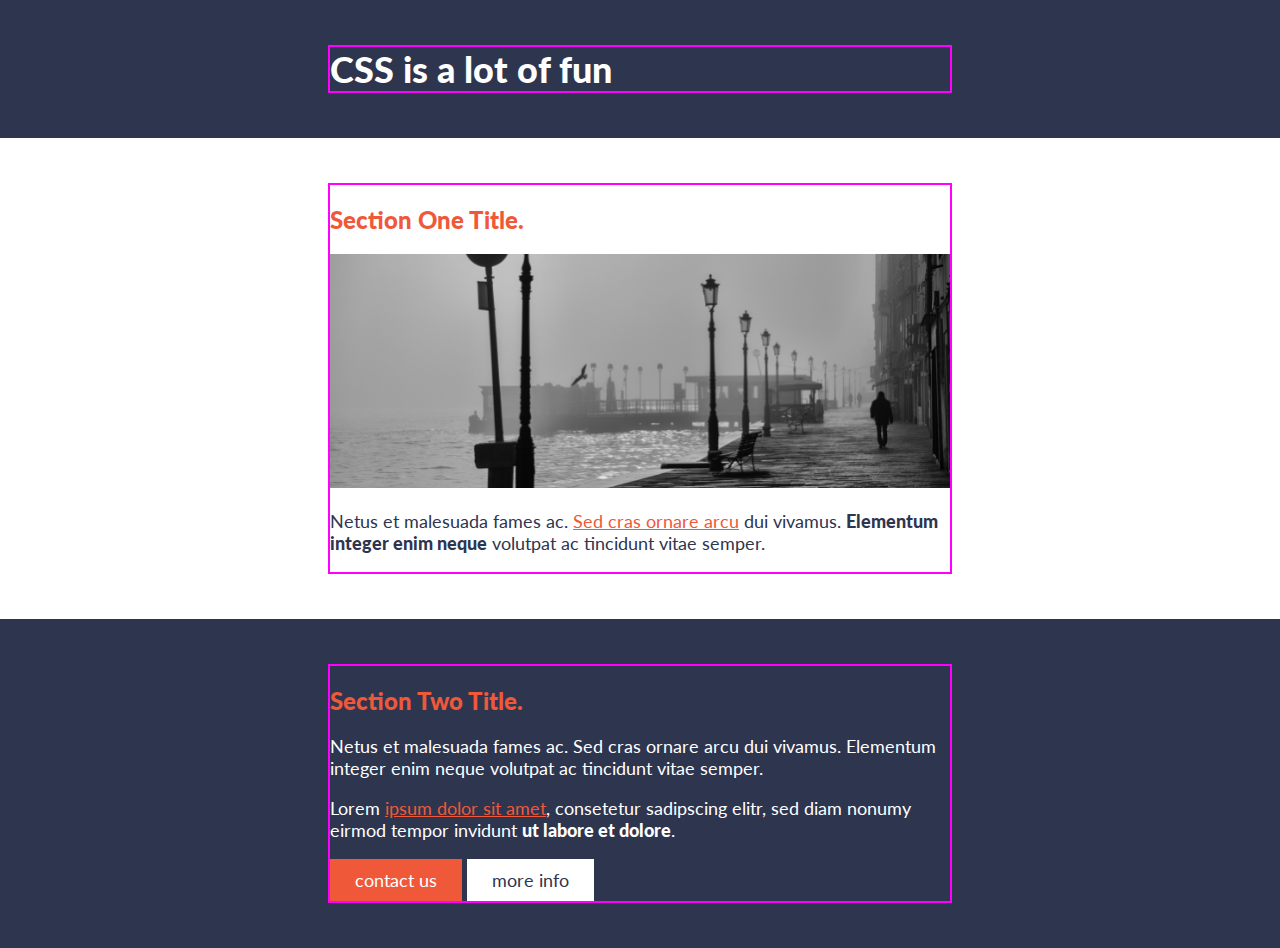
<file: challenge01/index.html>
<!DOCTYPE html>
<html>
    <head>
        <title>We did it!</title>
        <link href="https://fonts.googleapis.com/css?family=Lato:400,900&display=swap" rel="stylesheet">
        <link href="css/styles.css" rel="stylesheet"> 
    </head>
    
    <body>
        <header>
            <div class="container">
                <h1>CSS is a lot of fun</h1>
            </div>
        </header>
        
        <section class="section-one">
            <div class="container">
                <h2>Section One Title.</h2>
                <img src="images/boardwalk.png" alt="foggy boardwalk with man walking away in the distance">
                <p>Netus et malesuada fames ac. <a href="#">Sed cras ornare arcu</a> dui vivamus. <strong>Elementum integer enim neque</strong> volutpat ac tincidunt vitae semper.</p>
            </div>
        </section>
        
        <section class="section-two">
            <div class="container">
                <h2>Section Two Title.</h2>
                <p>Netus et malesuada fames ac. Sed cras ornare arcu dui vivamus. Elementum integer enim neque volutpat ac tincidunt vitae semper.</p>
                <p>Lorem <a href="#">ipsum dolor sit amet</a>, consetetur sadipscing elitr, sed diam nonumy eirmod tempor invidunt <strong>ut labore et dolore</strong>. </p>
                <a href="#" class="btn btn-accent">contact us</a>
                <a href="#" class="btn btn-white">more info</a>
            </div>
        </section>
    </body>
</html>
</file>
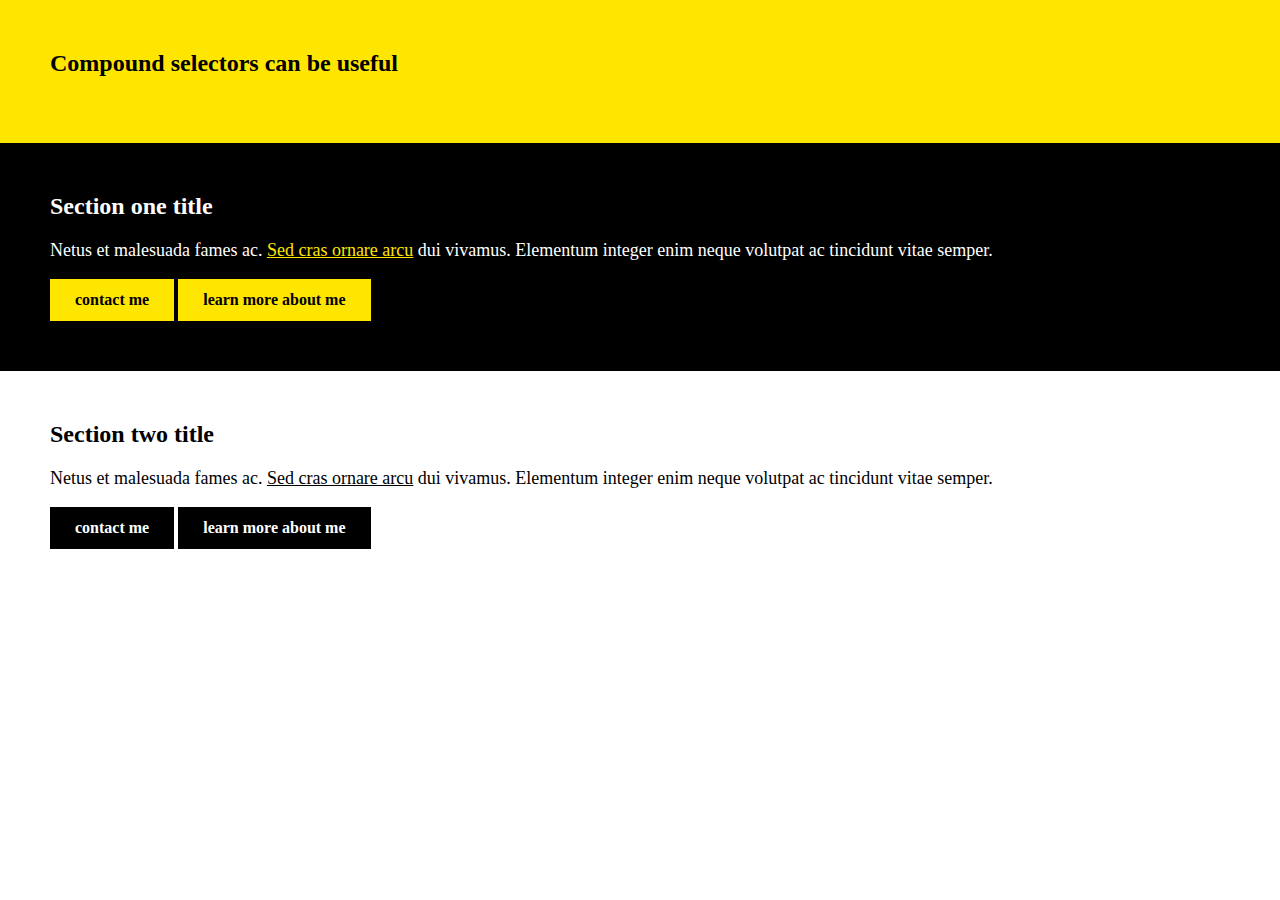
<file: compoundSelectors/index.html>
<html>
    <head>
        <link rel="stylesheet" href="css/style.css">
    </head>
    <body>
        <header>
            <h1>Compound selectors can be useful</h1>
        </header>
        
        <section class="section-one">
            <h2>Section one title</h2>
            <p>Netus et malesuada fames ac. <a href="#">Sed cras ornare arcu</a> dui vivamus. Elementum integer enim neque volutpat ac tincidunt vitae semper.</p>
            <a href="#" class="btn-yellow">contact me</a>
            <a href="#" class="btn-yellow">learn more about me</a>
        </section>
        
        <section class="section-two">
            <h2>Section two title</h2>
            <p>Netus et malesuada fames ac. <a href="#" class="section-two-link">Sed cras ornare arcu</a> dui vivamus. Elementum integer enim neque volutpat ac tincidunt vitae semper.</p>
            <a href="#" class="btn-black">contact me</a>
            <a href="#" class="btn-black">learn more about me</a>
        </section>
    </body>
</html>
</file>
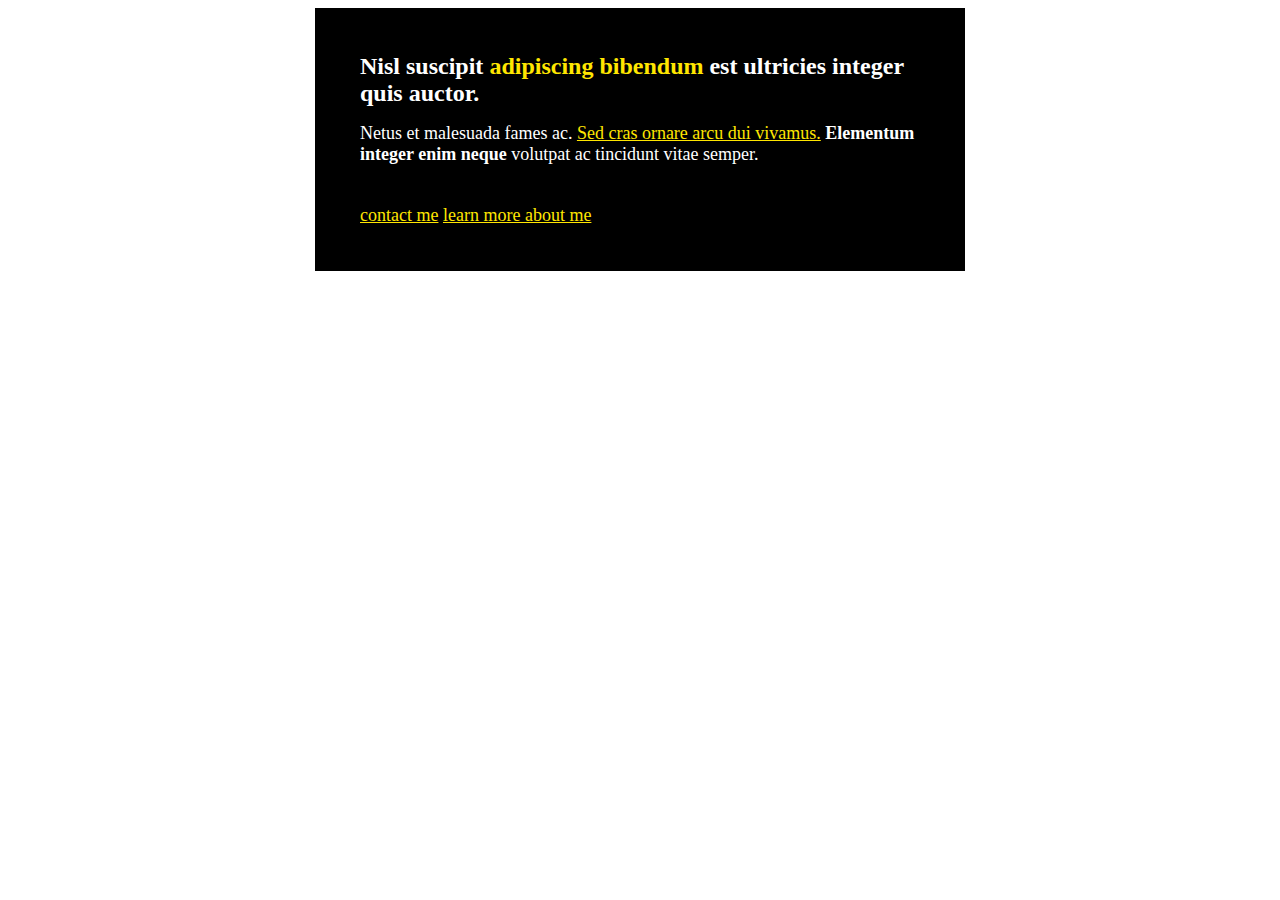
<file: practice00/index.html>
<!DOCTYPE html>
<html>
<head>
	<title></title>
	<link rel="stylesheet" type="text/css" href="css/style.css">
</head>
<body>
	<div class="card">
            <h1>Nisl suscipit <span class="accent-color">adipiscing bibendum</span> est ultricies integer quis auctor.</h1>
            <p>Netus et malesuada fames ac. <a href="#">Sed cras ornare arcu dui vivamus.</a> <strong>Elementum integer enim neque</strong> volutpat ac tincidunt vitae semper.</p>
            <p class="links">
                <a href="https://www.google.com/">contact me</a> <a href="https://www.google.com/">learn more about me</a>
            </p>
        </div>
</body>
</html>
</file>
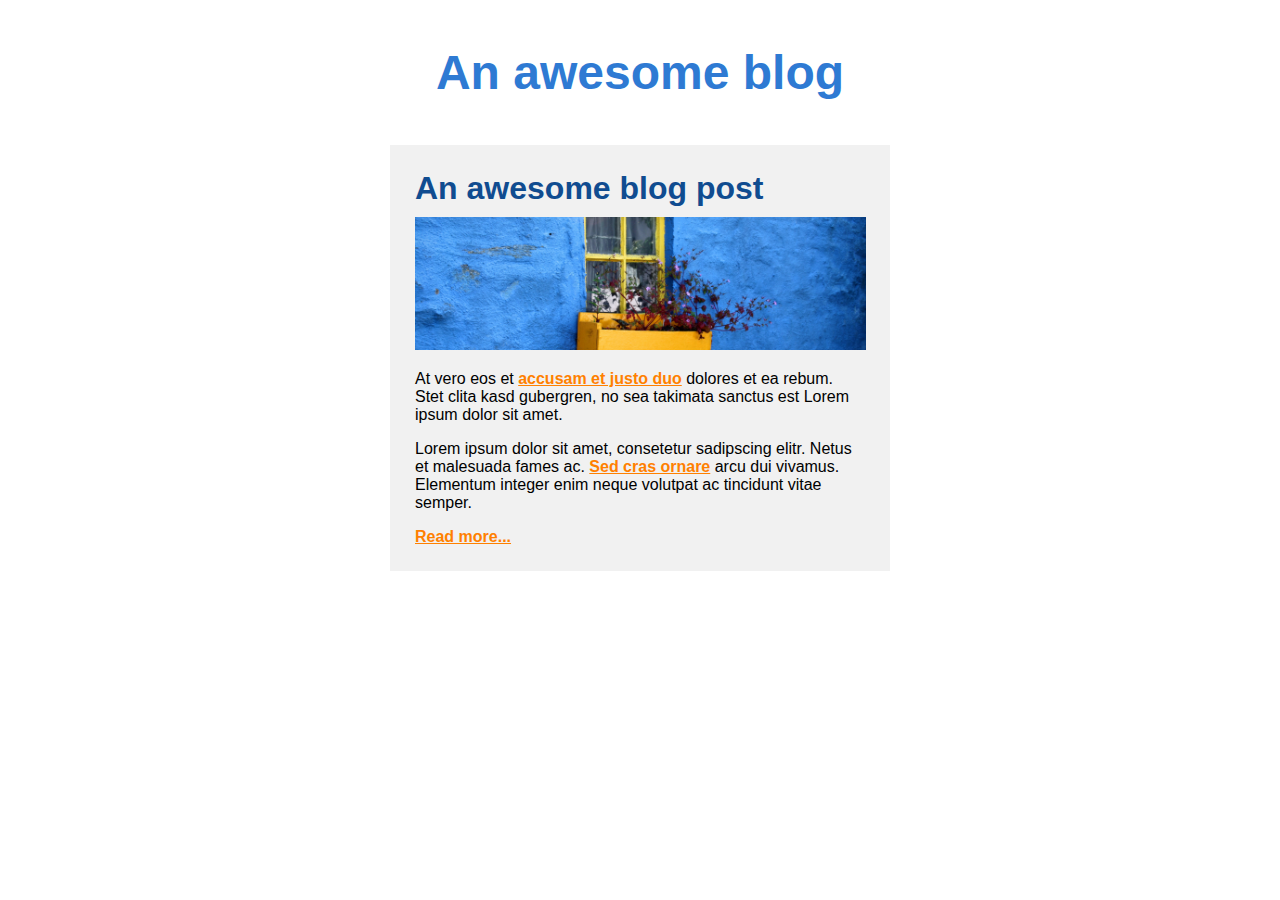
<file: practice01/index.html>
<!DOCTYPE html>
<html>
<head>
	<title>An awesome blog</title>
	<link rel="stylesheet" type="text/css" href="css/style.css">
</head>
<body>
	<h1>An awesome blog</h1>

	<div class="blog-post">
		<h2>An awesome blog post</h2>
		<img src="images/window.png" alt="a bright yellow window on a blue wall">
		<p>
			At vero eos et <a href="#">accusam et justo duo</a> dolores et ea rebum. Stet clita kasd gubergren, no sea takimata sanctus est Lorem ipsum dolor sit amet. 
		</p>
		<p>
			Lorem ipsum dolor sit amet, consetetur sadipscing elitr. Netus et malesuada fames ac. <a href="#">Sed cras ornare</a> arcu dui vivamus. Elementum integer enim neque volutpat ac tincidunt vitae semper.
		</p>
		<p class="read-more">
			<a href="">Read more...</a>
		</p>
	</div>

</body>
</html>
</file>
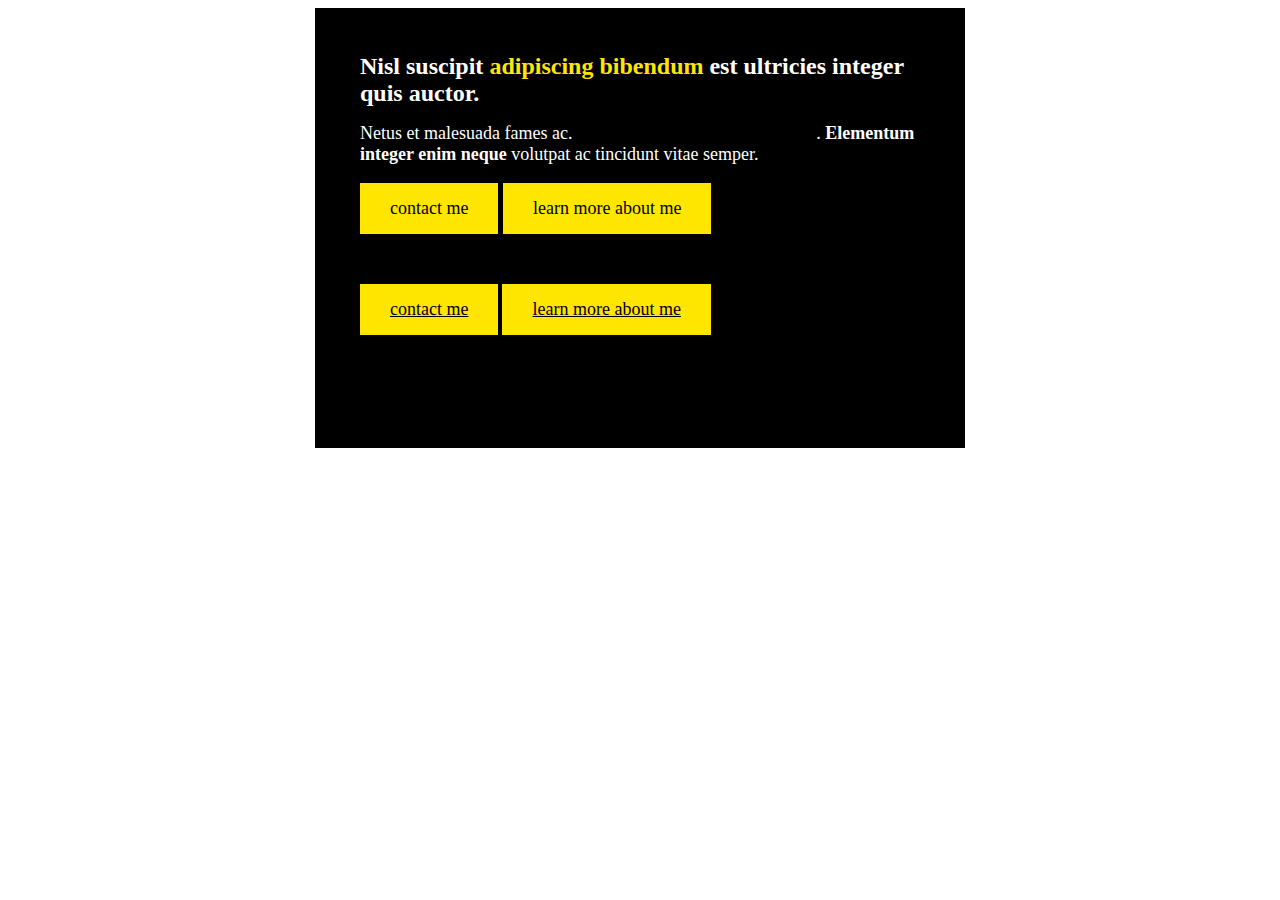
<file: practice02/index.html>
<html>
    <head>
        <link rel="stylesheet" href="css/style.css">
    </head>
    <body>
        <div class="card">
            <h1>Nisl suscipit <span class="accent-color">adipiscing bibendum</span> est ultricies integer quis auctor.</h1>
            <p>Netus et malesuada fames ac. <a href="#">Sed cras ornare arcu dui vivamus</a>. <strong>Elementum integer enim neque</strong> volutpat ac tincidunt vitae semper.</p>
            <p class="links">
                <a class="button" href="#">contact me</a> 
                <a href="#" class="button">learn more about me</a>
            </p>
            
            <p class="button"><a href="#">contact me</a> </p>
            <p class="button"><a href="#">learn more about me</a></p>
            </p>
        </div>
    </body>
</html>
</file>
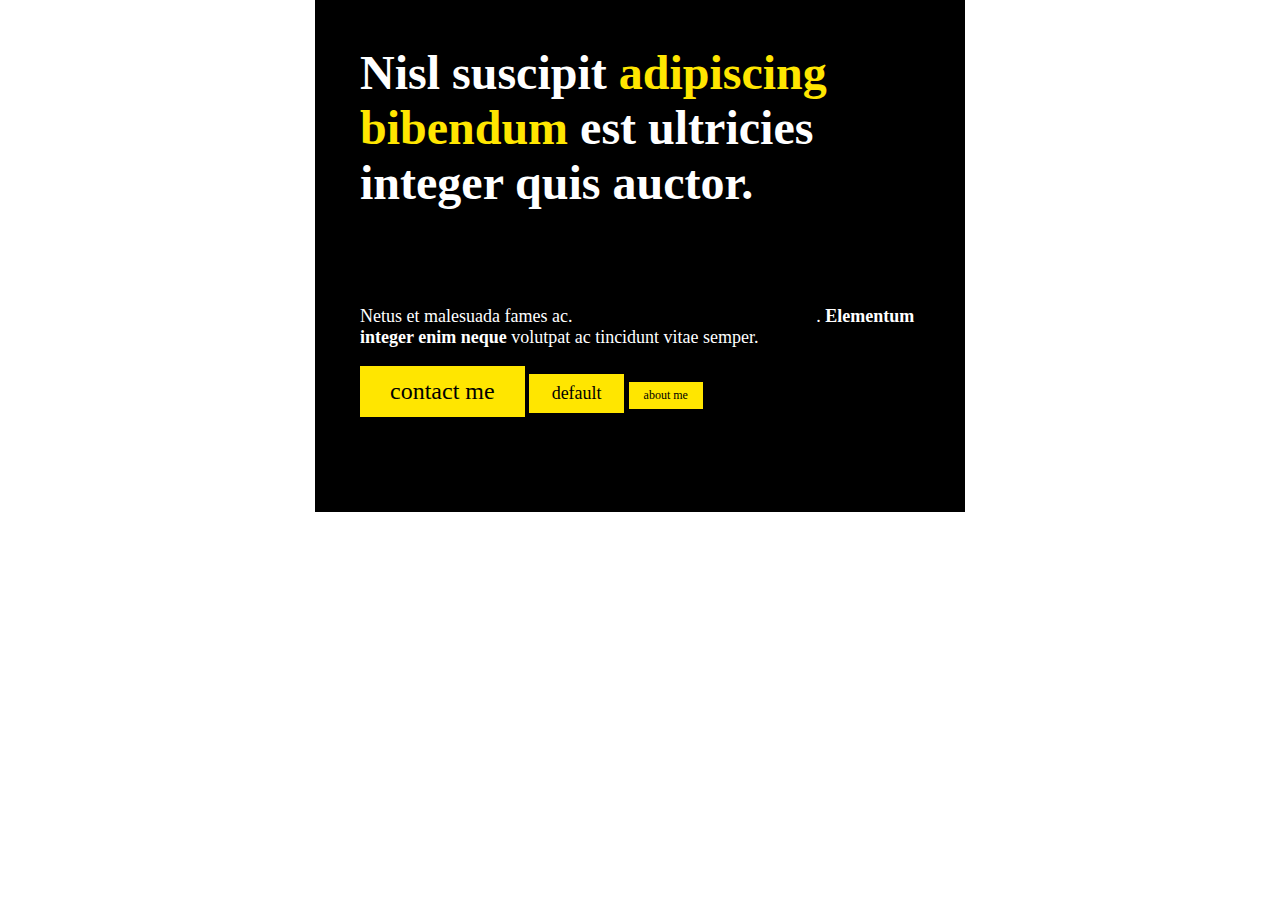
<file: practice03/index.html>
<html>
    <head>
        <link rel="stylesheet" href="css/style.css">
    </head>
    <body>
        <div class="card">
            <h1>Nisl suscipit <span class="accent-color">adipiscing bibendum</span> est ultricies integer quis auctor.</h1>
            <p>Netus et malesuada fames ac. <a href="#">Sed cras ornare arcu dui vivamus</a>. <strong>Elementum integer enim neque</strong> volutpat ac tincidunt vitae semper.</p>
            <p class="links">
                <a class="button btn-big" href="#">contact me</a> 
                <a class="button" href="#">default</a> 
                <a href="#" class="button btn-small">about me</a>
            </p>
        </div>
    </body>
</html>
</file>
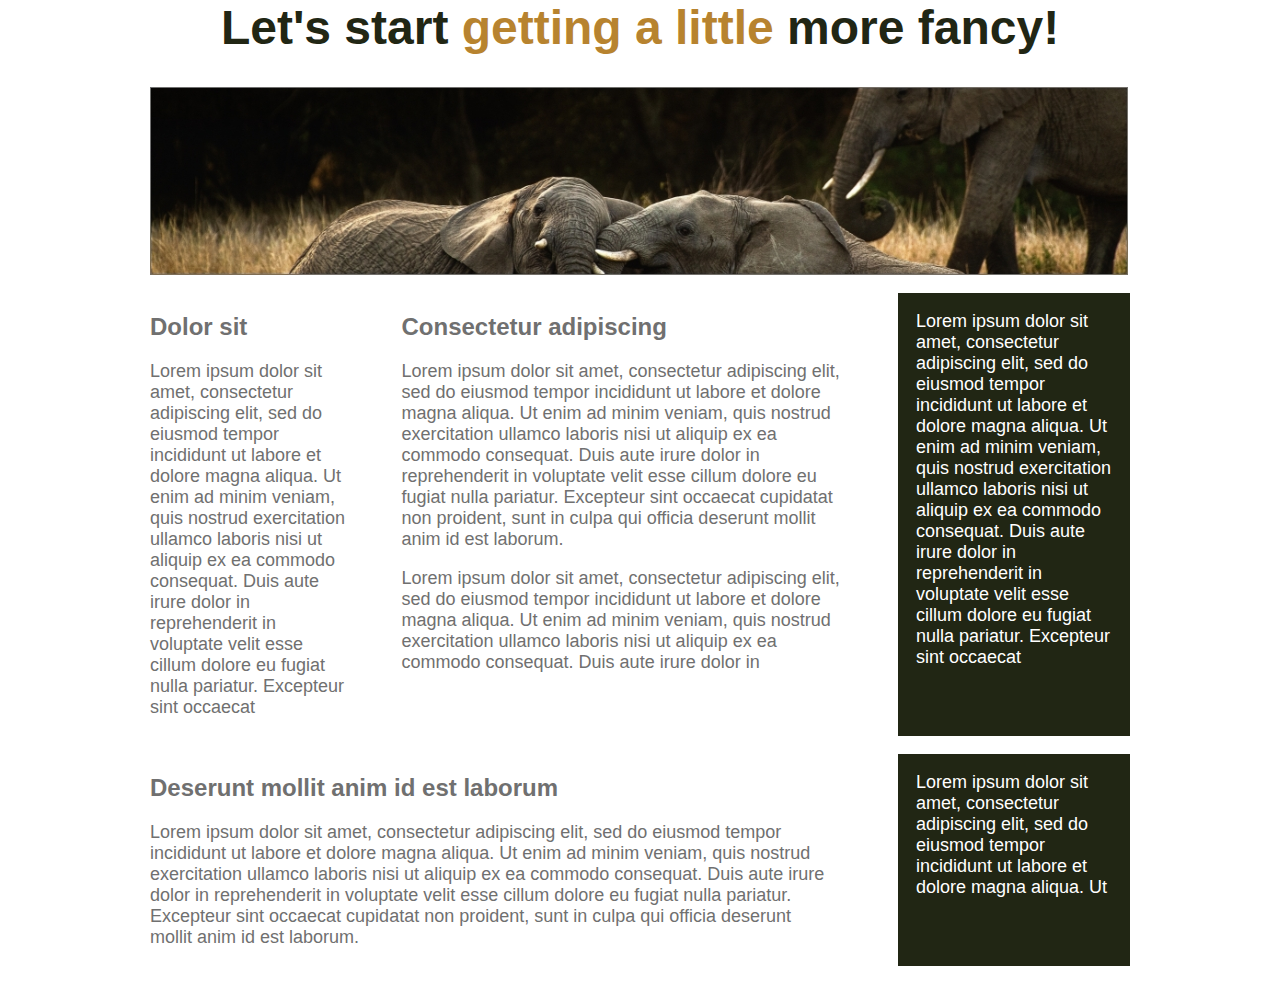
<file: practice04/index.html>
<html>
    <head>
        <title>Starting to think responsively</title>
        <link rel="stylesheet" href="css/style.css">
    </head>
    <body>
        
        <div class="container">
            <h1>Let's start <span>getting a little</span> more fancy!  </h1>
            <img src="images/elephants.jpg" alt="elephants in their natural habitat">
            
            <div class="columns">
                <div class="col col-1">
                    <h2>Dolor sit</h2>
                    <p>Lorem ipsum dolor sit amet, consectetur adipiscing elit, sed do eiusmod tempor incididunt ut labore et dolore magna aliqua. Ut enim ad minim veniam, quis nostrud exercitation ullamco laboris nisi ut aliquip ex ea commodo consequat. Duis aute irure dolor in reprehenderit in voluptate velit esse cillum dolore eu fugiat nulla pariatur. Excepteur sint occaecat</p>
                </div>
                <div class="col col-2">
                    <h2>Consectetur adipiscing</h2>
                    <p>Lorem ipsum dolor sit amet, consectetur adipiscing elit, sed do eiusmod tempor incididunt ut labore et dolore magna aliqua. Ut enim ad minim veniam, quis nostrud exercitation ullamco laboris nisi ut aliquip ex ea commodo consequat. Duis aute irure dolor in reprehenderit in voluptate velit esse cillum dolore eu fugiat nulla pariatur. Excepteur sint occaecat cupidatat non proident, sunt in culpa qui officia deserunt mollit anim id est laborum.</p>
                    <p>Lorem ipsum dolor sit amet, consectetur adipiscing elit, sed do eiusmod tempor incididunt ut labore et dolore magna aliqua. Ut enim ad minim veniam, quis nostrud exercitation ullamco laboris nisi ut aliquip ex ea commodo consequat. Duis aute irure dolor in </p>
                </div>
                <div class="col col-1 col-bg">
                    <p>Lorem ipsum dolor sit amet, consectetur adipiscing elit, sed do eiusmod tempor incididunt ut labore et dolore magna aliqua. Ut enim ad minim veniam, quis nostrud exercitation ullamco laboris nisi ut aliquip ex ea commodo consequat. Duis aute irure dolor in reprehenderit in voluptate velit esse cillum dolore eu fugiat nulla pariatur. Excepteur sint occaecat</p>
                </div>
            </div>
            
            <div class="columns">
                <div class="col col-3">
                    <h2>Deserunt mollit anim id est laborum</h2>
                    <p>Lorem ipsum dolor sit amet, consectetur adipiscing elit, sed do eiusmod tempor incididunt ut labore et dolore magna aliqua. Ut enim ad minim veniam, quis nostrud exercitation ullamco laboris nisi ut aliquip ex ea commodo consequat. Duis aute irure dolor in reprehenderit in voluptate velit esse cillum dolore eu fugiat nulla pariatur. Excepteur sint occaecat cupidatat non proident, sunt in culpa qui officia deserunt mollit anim id est laborum.</p>
                </div>
                <div class="col col-1 col-bg">
                    <p>Lorem ipsum dolor sit amet, consectetur adipiscing elit, sed do eiusmod tempor incididunt ut labore et dolore magna aliqua. Ut</p>
                </div>
            </div>
        </div>
        
    </body>
</html>
</file>
<file: challenge01/css/styles.css>
body {
    margin: 0;
    font-size: 18px;
    font-family: 'Lato', sans-serif;
    color: #2e354f;
}

img {
    width: 100%;
}

h1,
h2,
strong {
    font-weight: 900;
}

/* Typography */

h1 {
    font-size: 36px;
    margin: 0;
}

h2 {
    font-size: 24px;
    color: #ef5839;
}

a {
    color: #ef5839;
}

a:hover,
a:focus {
    color: #d4b44c;
}

/* Buttons */

.btn {
    display: inline-block;
    padding: 10px 25px;
    text-decoration: none;
}

.btn-accent {
    background: #ef5839;
    color: #fff;
}

.btn-accent:hover {
    color: #2e354f;
    background: #d4b44c;
}

.btn-white {
    background: #fff;
    color: #2e354f;
}

.btn-white:hover {
    color: #2e354f;
    background: #999;
}

/* Layout */

header {
    background: #2e354f;
    padding: 45px 0;
    color: #fff;
}

section {
    padding: 45px 0;
}

.container {
    width: 90%;
    max-width: 620px;
    border: 2px solid magenta;
    margin: 0 auto;
}

.section-two {
    background: #2e354f;
    color: #fff;
}
</file>
<file: compoundSelectors/css/style.css>
body {
    margin: 0;
}

h1, h2, p {
    margin-top: 0;
}

h1 {
    font-size: 24px;
}

p {
    font-size: 18px;
}

a {
    color: #FFE600;
}

header,
section {
    padding: 50px;
}

header {
    background: #FFE600;
    color: #000;
}

.section-one {
    background: black;
    color: white;
}

.section-two-link { 
    color: black;
}


/* button styles */

.btn-yellow {
    display: inline-block;
    padding: 12px 25px;
    background: #FFE600;
    color: #000;
    font-weight: bold;
    text-decoration: none;
}

.btn-yellow:hover {
    background: white;
}

.btn-black {
    display: inline-block;
    padding: 12px 25px;
    background: #000;
    color: #fff;
    font-weight: bold;
    text-decoration: none;
}

.btn-black:hover {
    background: #FFE600;
    color: black;
}
</file>
<file: practice00/css/style.css>
.card {
    background: #000;
    color: white;
    width: 560px;
    margin: 0 auto;
    padding: 45px;
}

h1, p {
	margin-top: 0;
}

h1 {
    font-size: 24px;
}

p {
    font-size: 18px;
}

.links {
	margin-top: 40px;
	margin-bottom: 0;
}

.accent-color {
	color: #ffe600;
}

.underline-text {
	text-decoration: underline;
}

a:link, a:visited {
	color: #ffe600;
}

a:focus {
	color: aquamarine;
}

a:hover {
	color: firebrick;
}





a:active {
	color: plum;
}
</file>
<file: practice01/css/style.css>
body {
	margin: 0;
	font-family: sans-serif;
	font-size: 16px;
}

h1 {
	font-size: 48px;
	color: #2e7ad3;
	text-align: center;
	margin: 45px 0;
	
}

h2 {
	font-size: 32px;
	color: #104c90;
	margin: 0 0 10px;
}


.blog-post {
	background-color: #f1f1f1;
	width: 450px;
	padding: 25px;
	margin: 0 auto;
}

.read-more {
	margin: 0;
}

a {
	color: #ff8000;
	font-weight: bold;
}

a:hover, a:focus {
	color: #104c90;
}
</file>
<file: practice02/css/style.css>
.card {
    background: #000;
    color: white;
    width: 560px;
    margin: 0 auto;
    padding: 45px;
}

h1, p {
    margin-top: 0;
}

h1 {
    font-size: 24px;
}

p {
    font-size: 18px;
}

a {
    color: black;
}

.button {
    display: inline-block;
    background: #FFE600;
    color: black;
    text-decoration: none;
    /* For button styling, in general use a 1 : 2 ratio for button padding */
    /* padding-top and bottom: 1 */
    /* padding-left and right: 2 to 2.5 */
    padding: 15px 30px;
    margin-bottom: 50px;
}

.button:hover, .button:focus {
    background-color: orange;
}

.accent-color {
    color: #FFE600;
}

.links {
    margin-top: 0;
    margin-bottom: 0;
}
</file>
<file: practice03/css/style.css>
body {
    margin: 0;
}

.card {
    background: #000;
    color: white;
    width: 560px;
    margin: 0 auto;
    padding: 45px;
}

h1, p {
    margin-top: 0;
}

h1 {
    font-size: 3rem;
    margin-bottom: 2em;
}

p {
    font-size: 18px;
}

a {
    color: black;
}

.button {
    display: inline-block;
    background: #FFE600;
    color: black;
    padding: .5em 1.25em;
    /* em is relative to the font-size
       of this element */
    text-align: center;
    text-decoration: none;
    margin-bottom: 50px;
}

.button:hover {
    background: orange;
}

.btn-big {
    font-size: 1.5rem;
}

.btn-small {
    font-size: .75rem;
}

.accent-color {
    color: #FFE600;
}

.links {
    margin-top: 0;
    margin-bottom: 0;
}
</file>
<file: practice04/css/style.css>
body {
    font-size: 1.125rem;
    color: #707070;
    font-family: sans-serif;
    margin: 0;
}

/* Typography */

h1 {
    font-size: 3rem;
    color: #212614;
    text-align: center;
}

h1 span {
    color: #b7832f;
}

h2 {
    font-size: 1.5rem;
}

p {
    margin-top: 0;
}


/*  Layout  */

img {
    max-width: 100%;
}

.container {
    width: 95%;
    max-width: 980px;
    margin: 0 auto;
}

.columns {
    display: flex;
    justify-content: space-between;
    margin: 1em 0;
}

@media (max-width: 600px) {
	.columns {
		flex-direction: column;
	}
}

.col-1 {
    width: 20%;
}

.col-2 {
    width: 45%;
}

.col-3 {
    width: 70%;    
}

@media (max-width: 600px) {
    .col-1,
    .col-2,
    .col-3 {
        width: 100%;
    }
}

.col-bg {
    background: #212614;
    color: #fff;
    padding: 1em;
}
</file>
